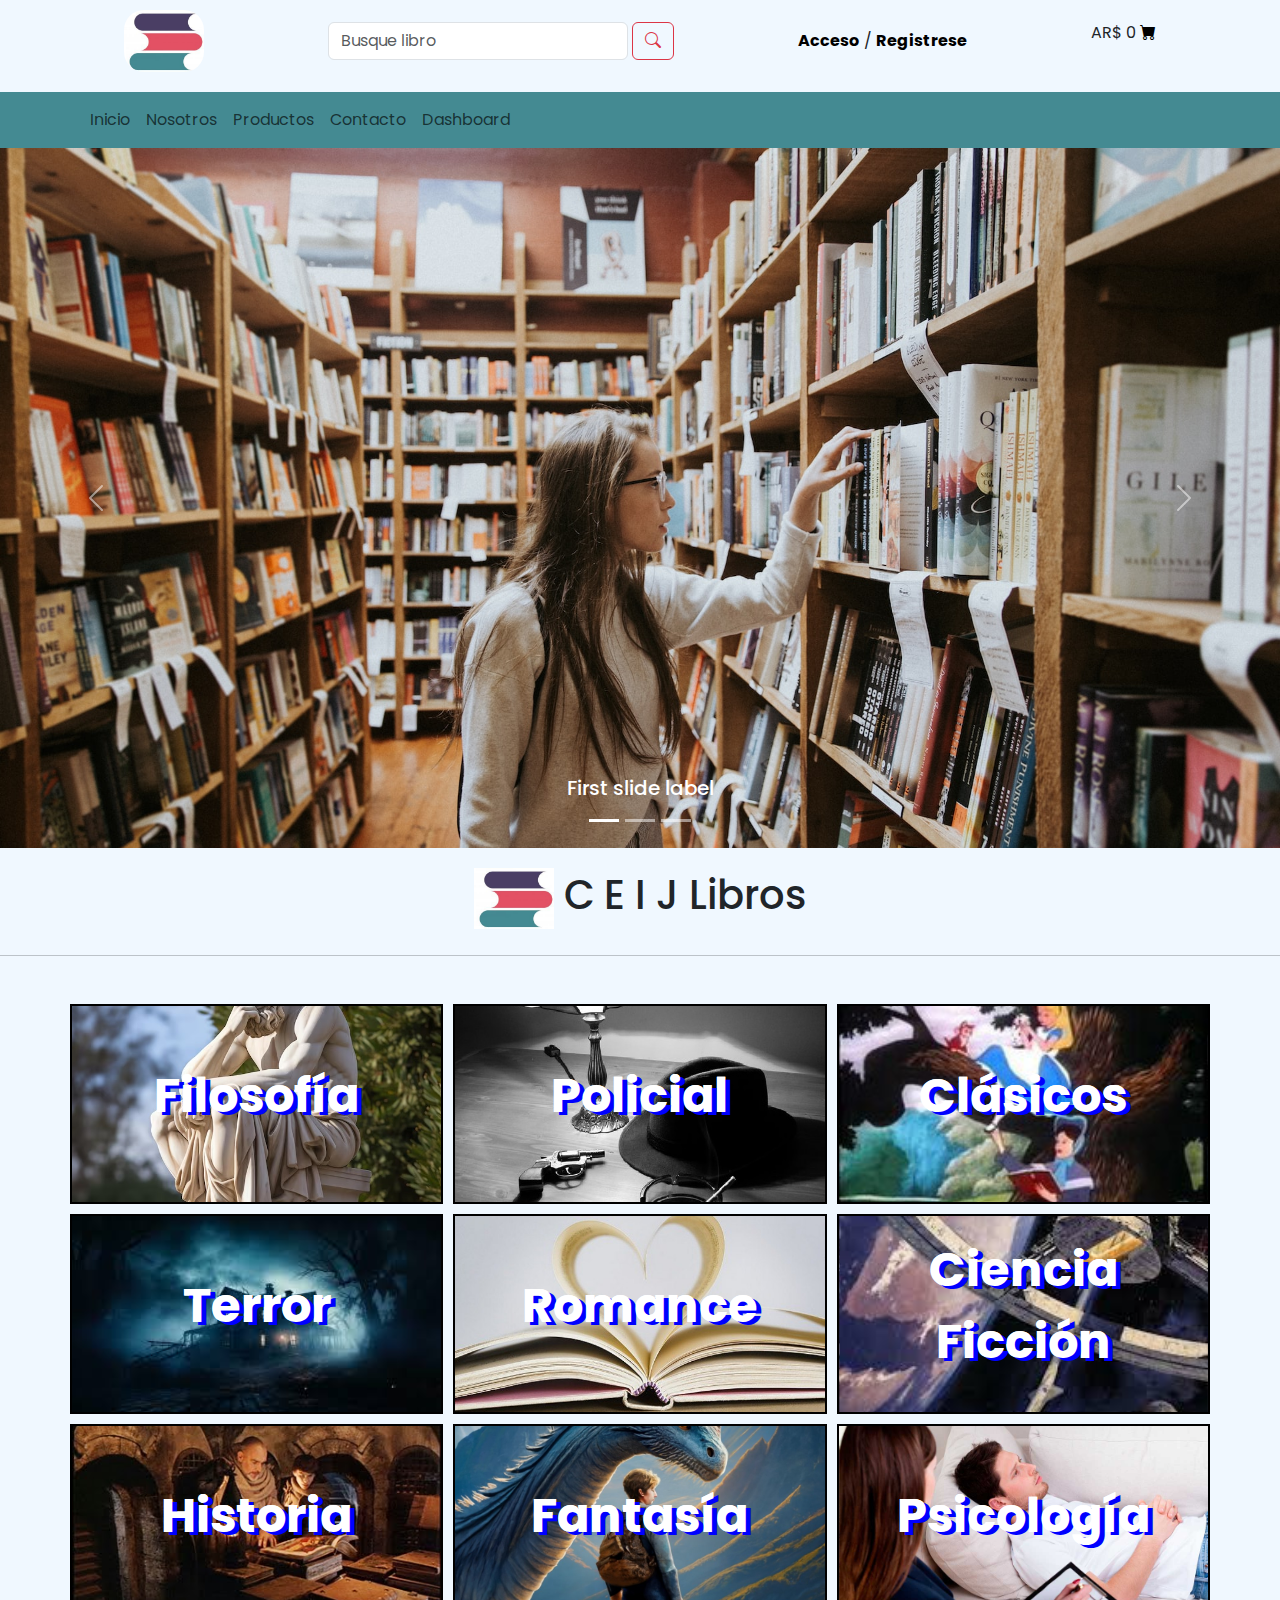
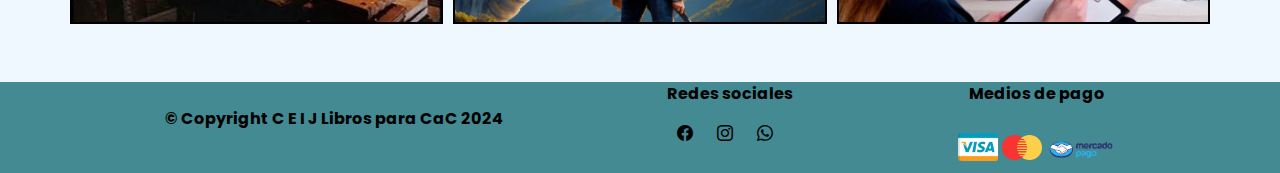
<file: index.html>
<!DOCTYPE html>
<html lang="es">
<head>
    <meta charset="UTF-8">
    <meta name="viewport" content="width=device-width, initial-scale=1.0">
    <link rel="shortcut icon" href="image/logo-pagina.png" type="image/x-icon">
    <link href="https://cdn.jsdelivr.net/npm/bootstrap@5.3.3/dist/css/bootstrap.min.css" rel="stylesheet" integrity="sha384-QWTKZyjpPEjISv5WaRU9OFeRpok6YctnYmDr5pNlyT2bRjXh0JMhjY6hW+ALEwIH" crossorigin="anonymous">
    <link rel="stylesheet" href="https://cdn.jsdelivr.net/npm/bootstrap-icons@1.11.3/font/bootstrap-icons.min.css">
    <link rel="stylesheet" href="css/estilos.css">
    <title>C E I J Libros - Inicio</title>
</head>
<body>
    <!-- HEADER -->
    <header class="header">
        <section class="contenedor-header">
            <div class="contenedor-header-imagen">
                <img src="image/logo-pagina.png" alt="">
            </div>
            <div class="contenedor-header-buscador">
                <form class="d-flex" role="search">
                    <input class="form-control me-1" type="search" placeholder="Busque libro" aria-label="Search">
                    <button class="btn btn-outline-danger btn-buscador" type="submit"><i class="bi bi-search"></i></button>
                </form>
            </div>
            <div class="contenedor-header-autentificacion">
                <a href="login.html">Acceso</a> /
                <a href="registro.html">Registrese</a>
            </div>
            <div class="contenedor-header-carrito">
                <p class="signo-pesos">AR$ 0 <a href=""><i class="bi bi-cart-fill carrito"></i></p></a>
            </div>
        </section>
    </header>
    <!-- NAV -->
    <nav class="navbar navbar-expand-lg color-nav">
        <div class="container-fluid">
            <button class="navbar-toggler" type="button" data-bs-toggle="collapse" data-bs-target="#navbarNavDropdown" aria-controls="navbarNavDropdown" aria-expanded="false" aria-label="Toggle navigation">
                <span class="navbar-toggler-icon"></span>
            </button>
            <div class="collapse navbar-collapse container" id="navbarNavDropdown">
                <ul class="navbar-nav">
                    <li class="nav-item">
                        <a class="nav-link" aria-current="page" href="index.html">Inicio</a>
                    </li>
                    <!-- Lo agregamos con JS y Back-end -->
                    <!-- <li class="nav-item">
                        <a class="nav-link" href="#">Libros</a>
                    </li> -->
                    <li class="nav-item">
                        <a class="nav-link" href="nosotros.html">Nosotros</a>
                    </li>
                    <li class="nav-item">
                        <a class="nav-link" href="productos.html">Productos</a>
                    </li>
                    <li class="nav-item">
                        <a class="nav-link" href="contacto.html">Contacto</a>
                    </li>
                    <li class="nav-item">
                        <a class="nav-link" href="dashboard.html">Dashboard</a>
                    </li>
                </ul>
            </div>
        </div>
    </nav>
    <!-- MAIN -->
    <main class="main">
        <div id="carouselExampleDark" class="carousel  slide">
            <div class="carousel-indicators">
                <button type="button" data-bs-target="#carouselExampleDark" data-bs-slide-to="0" class="active" aria-current="true" aria-label="Slide 1"></button>
                <button type="button" data-bs-target="#carouselExampleDark" data-bs-slide-to="1" aria-label="Slide 2"></button>
                <button type="button" data-bs-target="#carouselExampleDark" data-bs-slide-to="2" aria-label="Slide 3"></button>
            </div>
            <div class="carousel-inner contenedor-carrusel">
                <div class="carousel-item active carrusel-item" data-bs-interval="10000">
                    <img src="image/libreria4.jpg" class="d-block w-100" alt="...">
                    <div class="carousel-caption d-none d-md-block carrusel-titulo">
                        <h5>First slide label</h5>
                    </div>
                </div>
                <div class="carousel-item carrusel-item" data-bs-interval="2000">
                    <img src="image/libreria5.jpg" class="d-block w-100" alt="...">
                    <div class="carousel-caption d-none d-md-block carrusel-titulo">
                        <h5>Second slide label</h5>
                    </div>
                </div>
                <div class="carousel-item carrusel-item">
                    <img src="image/libreria6.jpg" class="d-block w-100" alt="...">
                    <div class="carousel-caption d-none d-md-block carrusel-titulo">
                        <h5>Third slide label</h5>
                    </div>
                </div>
            </div>
            <button class="carousel-control-prev" type="button" data-bs-target="#carouselExampleDark" data-bs-slide="prev">
                <span class="carousel-control-prev-icon" aria-hidden="true"></span>
                <span class="visually-hidden">Previous</span>
            </button>
            <button class="carousel-control-next" type="button" data-bs-target="#carouselExampleDark" data-bs-slide="next">
                <span class="carousel-control-next-icon" aria-hidden="true"></span>
                <span class="visually-hidden">Next</span>
            </button>
        </div>
        <div class="contenedor-main-imagen">
            <img src="image/logo-pagina.png" alt="">
            <h1>C E I J Libros</h1>
        </div>
        <hr>
        <!-- Catalogo -->
        <div class="container my-5">
            <div class="row catalogo-grid justify-content-center">
                <div class="col-6 col-md-3" style="background-image: url('image/Pensador.jpg'); background-size: cover; background-position: center;"><!--Probar con: background-size: contain; object-fit: cover; background-position: center;"  si gusta mas que no corte parte superior de la imagen-->
                    <p><a href="https://sites.google.com/view/secundaria36banfield/p%C3%A1gina-principal/filosof%C3%ADa" target="_blank">Filosofía</a></p>
                </div>
                <div class="col-6 col-md-3" style="background-image: url('image/Policiales.jpg'); background-size: cover; background-position: center;">
                    <p><a href="https://www.sbs.com.ar/ficcion/novelas/policial-y-novela-negra" target="_blank">Policial</a></p>
                </div>
                <div class="col-6 col-md-3" style="background-image: url('image/Alicia.jpg'); background-size: cover; background-position: center;"><!--Probar con: background-size: contain; object-fit: cover; background-position: center;"  si gusta mas que no corte parte superior de la imagen-->
                    <p><a href="https://www.argentina.gob.ar/educacion/materiales-didacticos/clasicos-universales" target="_blank">Clásicos</a></p>
                </div>
                <div class="col-6 col-md-3" style="background-image: url('image/Terror.jpg'); background-size: cover; background-position: center;">
                    <p><a href="https://pruebat.org/biblioteca/terror-y-suspenso/10" target="_blank">Terror</a></p>
                </div>
                <div class="col-6 col-md-3" style="background-image: url('image/Romance.jpg'); background-size: cover; background-position: center;">
                    <p><a href="https://booknet.com/es/top/novela-romantica" target="_blank">Romance</a></p>
                </div>
                <div class="col-6 col-md-3" style="background-image: url('image/Ci-Fi.jpg'); background-size: cover; background-position: center;">
                    <p><a href="https://tercerafundacion.net/biblioteca/ver/coleccion/180" target="_blank">Ciencia Ficción</a></p>
                </div>
                <div class="col-6 col-md-3" style="background-image: url('image/Historia.jpg'); background-size: cover; background-position: center;">
                    <p><a href="https://www.estudioenescarlata.com/libros/materias/aventuras/novela-historica/AA/" target="_blank">Historia</a></p>
                </div>
                <div class="col-6 col-md-3" style="background-image: url('image/Fantasia.jpeg'); background-size: cover; background-position: center;">
                    <p><a href="https://fantasia.com.ar/fantasia/" target="_blank">Fantasía</a></p>
                </div>
                <div class="col-6 col-md-3" style="background-image: url('image/Psicologia.jpg'); background-size: cover; background-position: center;">
                    <p><a href="https://www.librosdelaarena.com.ar/todos-los-libros/psicologia" target="_blank">Psicología</a></p>
                </div>
            </div>
        </div>
    </main>
    <!-- FOOTER -->
    <footer class="footer">
        <div class="contenedor-footer">
            <div class="titulo">
                <p>&copy; Copyright C E I J Libros para CaC 2024</p>
            </div>
            <div class="redes">
                <p>Redes sociales</p>
                <a href=""><i class="bi bi-facebook"></i></a>
                <a href=""><i class="bi bi-instagram"></i></a>
                <a href=""><i class="bi bi-whatsapp"></i></a>
            </div>
            <div class="pagos">
                <p>Medios de pago</p>
                <img src="image/visa.png" alt="">
                <img src="image/tarjeta.png" alt="">
                <img class="mercado-pago" src="image/mercado-pago.png" alt="">
            </div>
        </div>
    </footer>
    <script src="https://cdn.jsdelivr.net/npm/bootstrap@5.3.3/dist/js/bootstrap.bundle.min.js" integrity="sha384-YvpcrYf0tY3lHB60NNkmXc5s9fDVZLESaAA55NDzOxhy9GkcIdslK1eN7N6jIeHz" crossorigin="anonymous"></script>
    <!--<script src="script.js"></script>-->
</body>
</html>
</file>
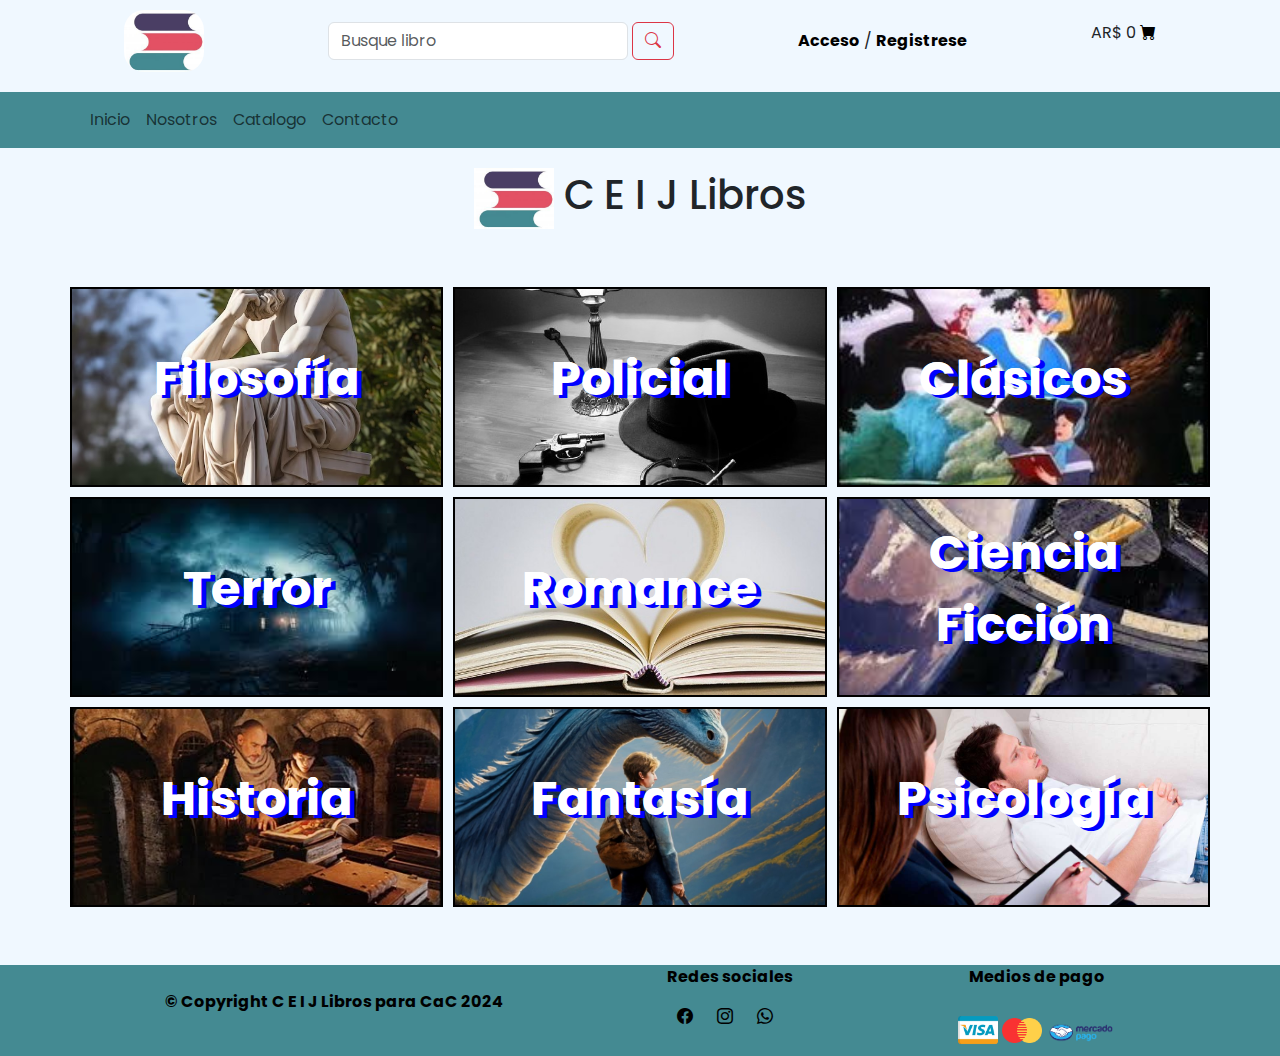
<file: catalogo.html>
<!DOCTYPE html>
<html lang="es">

<head>
    <meta charset="UTF-8">
    <meta name="viewport" content="width=device-width, initial-scale=1.0">
    <link rel="shortcut icon" href="image/logo-pagina.png" type="image/x-icon">
    <link href="https://cdn.jsdelivr.net/npm/bootstrap@5.3.3/dist/css/bootstrap.min.css" rel="stylesheet"
        integrity="sha384-QWTKZyjpPEjISv5WaRU9OFeRpok6YctnYmDr5pNlyT2bRjXh0JMhjY6hW+ALEwIH" crossorigin="anonymous">
    <link rel="stylesheet" href="https://cdn.jsdelivr.net/npm/bootstrap-icons@1.11.3/font/bootstrap-icons.min.css">
    <link rel="stylesheet" href="css/estilos.css">
    <title>C E I J Libros - Inicio</title>
</head>

<body>
    <!-- HEADER -->
    <header class="header">
        <section class="contenedor-header">
            <div class="contenedor-header-imagen">
                <img src="image/logo-pagina.png" alt="">
            </div>
            <div class="contenedor-header-buscador">
                <form class="d-flex" role="search">
                    <input class="form-control me-1" type="search" placeholder="Busque libro" aria-label="Search">
                    <button class="btn btn-outline-danger btn-buscador" type="submit"><i
                            class="bi bi-search"></i></button>
                </form>
            </div>
            <div class="contenedor-header-autentificacion">
                <a href="login.html">Acceso</a> /
                <a href="registro.html">Registrese</a>
            </div>
            <div class="contenedor-header-carrito">
                <p class="signo-pesos">AR$ 0 <a href=""><i class="bi bi-cart-fill carrito"></i></p></a>
            </div>
        </section>
    </header>
    <!-- NAV -->
    <nav class="navbar navbar-expand-lg color-nav">
        <div class="container-fluid">
            <button class="navbar-toggler" type="button" data-bs-toggle="collapse" data-bs-target="#navbarNavDropdown"
                aria-controls="navbarNavDropdown" aria-expanded="false" aria-label="Toggle navigation">
                <span class="navbar-toggler-icon"></span>
            </button>
            <div class="collapse navbar-collapse container" id="navbarNavDropdown">
                <ul class="navbar-nav">
                    <li class="nav-item">
                        <a class="nav-link" aria-current="page" href="index.html">Inicio</a>
                    </li>
                    <!-- Lo agregamos con JS y Back-end -->
                    <!-- <li class="nav-item">
                        <a class="nav-link" href="#">Libros</a>
                    </li> -->
                    <li class="nav-item">
                        <a class="nav-link" href="nosotros.html">Nosotros</a>
                    </li>
                    <li class="nav-item">
                        <a class="nav-link" href="#">Catalogo</a>
                    </li>
                    <li class="nav-item">
                        <a class="nav-link" href="contacto.html">Contacto</a>
                    </li>
                </ul>
            </div>
        </div>
    </nav>
    <main>
        <div class="contenedor-main-imagen">
            <img src="image/logo-pagina.png" alt="">
            <h1>C E I J Libros</h1>
        </div>
        <!-- Catalogo -->
        <div class="container my-5">
            <div class="row catalogo-grid justify-content-center">
                <div class="col-6 col-md-3" style="background-image: url('image/Pensador.jpg'); background-size: cover; background-position: center;"><!--Probar con: background-size: contain; object-fit: cover; background-position: center;"  si gusta mas que no corte parte superior de la imagen-->
                    <p><a href="productos.html" target="_self">Filosofía</a></p>

                </div>
                <div class="col-6 col-md-3" style="background-image: url('image/Policiales.jpg'); background-size: cover; background-position: center;">
                    <p><a href="productos.html" target="_self">Policial</a></p>
                </div>
                <div class="col-6 col-md-3" style="background-image: url('image/Alicia.jpg'); background-size: cover; background-position: center;"><!--Probar con: background-size: contain; object-fit: cover; background-position: center;"  si gusta mas que no corte parte superior de la imagen-->
                    <p><a href="productos.html" target="_self">Clásicos</a></p>
                </div>
                <div class="col-6 col-md-3" style="background-image: url('image/Terror.jpg'); background-size: cover; background-position: center;">
                    <p><a href="productos.html" target="_self">Terror</a></p>
                </div>
                <div class="col-6 col-md-3" style="background-image: url('image/Romance.jpg'); background-size: cover; background-position: center;">
                    <p><a href="productos.html" target="_self">Romance</a></p>
                </div>
                <div class="col-6 col-md-3" style="background-image: url('image/Ci-Fi.jpg'); background-size: cover; background-position: center;">
                    <p><a href="productos.html" target="_self">Ciencia Ficción</a></p>
                </div>
                <div class="col-6 col-md-3" style="background-image: url('image/Historia.jpg'); background-size: cover; background-position: center;">
                    <p><a href="productos.html" target="_self">Historia</a></p>
                </div>
                <div class="col-6 col-md-3" style="background-image: url('image/Fantasia.jpeg'); background-size: cover; background-position: center;">
                    <p><a href="productos.html" target="_self">Fantasía</a></p>
                </div>
                <div class="col-6 col-md-3" style="background-image: url('image/Psicologia.jpg'); background-size: cover; background-position: center;">
                    <p><a href="productos.html" target="_self">Psicología</a></p>
                </div>
            </div>
        </div>

    </main>

     <!-- FOOTER -->
     <footer class="footer">
        <div class="contenedor-footer">
            <div class="titulo">
                <p>&copy; Copyright C E I J Libros para CaC 2024</p>
            </div>
            <div class="redes">
                <p>Redes sociales</p>
                <a href=""><i class="bi bi-facebook"></i></a>
                <a href=""><i class="bi bi-instagram"></i></a>
                <a href=""><i class="bi bi-whatsapp"></i></a>
            </div>
            <div class="pagos">
                <p>Medios de pago</p>
                <img src="image/visa.png" alt="">
                <img src="image/tarjeta.png" alt="">
                <img class="mercado-pago" src="image/mercado-pago.png" alt="">
            </div>
        </div>
    </footer>

    <script src="https://cdn.jsdelivr.net/npm/bootstrap@5.3.3/dist/js/bootstrap.bundle.min.js"
        integrity="sha384-YvpcrYf0tY3lHB60NNkmXc5s9fDVZLESaAA55NDzOxhy9GkcIdslK1eN7N6jIeHz"
        crossorigin="anonymous"></script>
    <script src="js/script.js"></script>
</body>

</html>
</file>
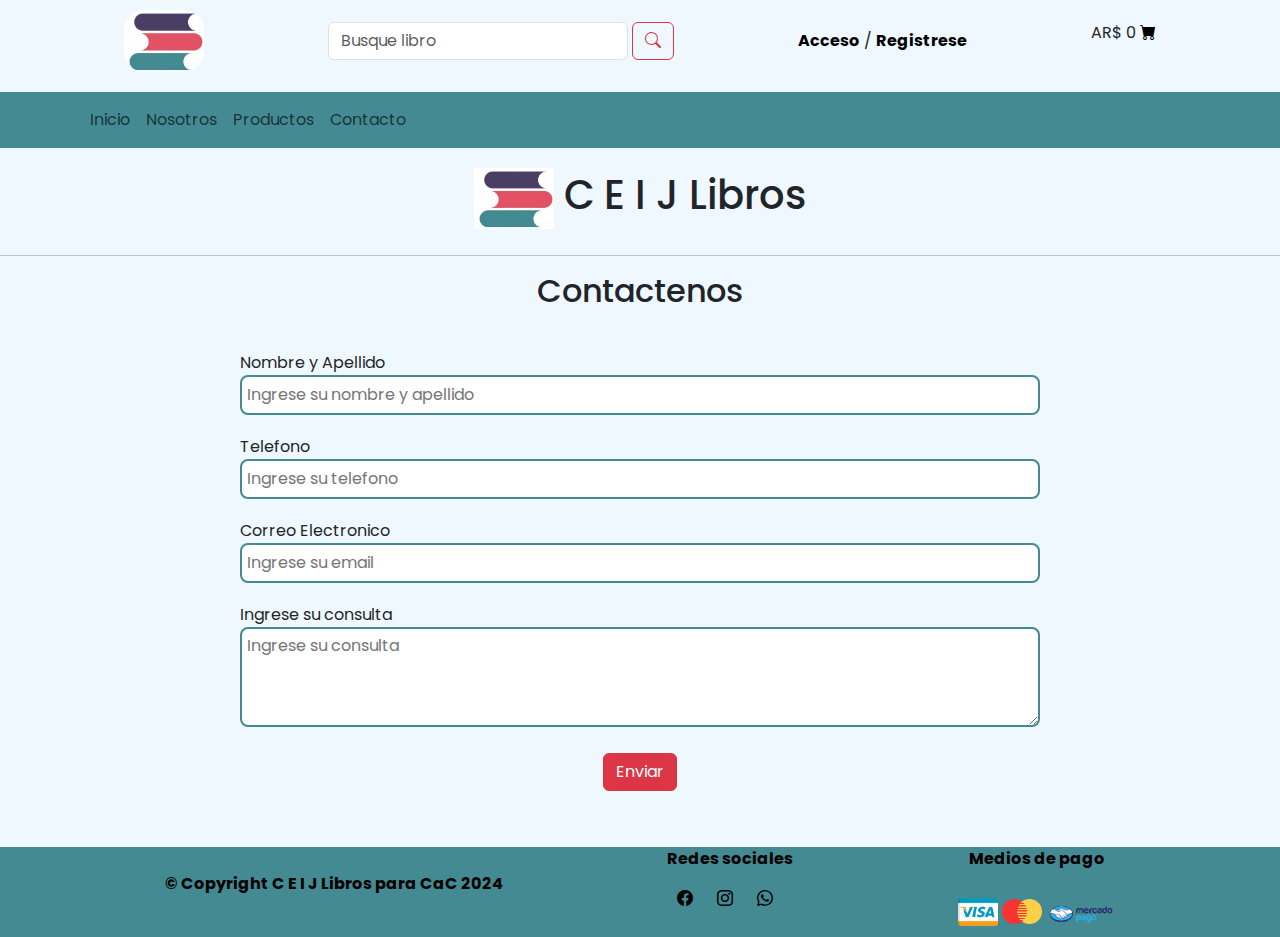
<file: contacto.html>
<!DOCTYPE html>
<html lang="es">
<head>
    <meta charset="UTF-8">
    <meta name="viewport" content="width=device-width, initial-scale=1.0">
    <link rel="shortcut icon" href="image/logo-pagina.png" type="image/x-icon">
    <link href="https://cdn.jsdelivr.net/npm/bootstrap@5.3.3/dist/css/bootstrap.min.css" rel="stylesheet" integrity="sha384-QWTKZyjpPEjISv5WaRU9OFeRpok6YctnYmDr5pNlyT2bRjXh0JMhjY6hW+ALEwIH" crossorigin="anonymous">
    <link rel="stylesheet" href="https://cdn.jsdelivr.net/npm/bootstrap-icons@1.11.3/font/bootstrap-icons.min.css">
    <link rel="stylesheet" href="css/estilos.css">
    <title>C E I J Libros - Contacto</title>
</head>
<body>
    <!-- HEADER -->
    <header class="header">
        <section class="contenedor-header">
            <div class="contenedor-header-imagen">
                <img src="image/logo-pagina.png" alt="">
            </div>
            <div class="contenedor-header-buscador">
                <form class="d-flex" role="search">
                    <input class="form-control me-1" type="search" placeholder="Busque libro" aria-label="Search">
                    <button class="btn btn-outline-danger btn-buscador" type="submit"><i class="bi bi-search"></i></button>
                </form>
            </div>
            <div class="contenedor-header-autentificacion">
                <a href="login.html">Acceso</a> /
                <a href="registro.html">Registrese</a>
            </div>
            <div class="contenedor-header-carrito">
                <p class="signo-pesos">AR$ 0 <a href=""><i class="bi bi-cart-fill carrito"></i></p></a>
            </div>
        </section>
    </header>
    <!-- NAV -->
    <nav class="navbar navbar-expand-lg color-nav">
        <div class="container-fluid">
            <button class="navbar-toggler" type="button" data-bs-toggle="collapse" data-bs-target="#navbarNavDropdown" aria-controls="navbarNavDropdown" aria-expanded="false" aria-label="Toggle navigation">
                <span class="navbar-toggler-icon"></span>
            </button>
            <div class="collapse navbar-collapse container" id="navbarNavDropdown">
                <ul class="navbar-nav">
                    <li class="nav-item">
                        <a class="nav-link" aria-current="page" href="index.html">Inicio</a>
                    </li>
                    <!-- Lo agregamos con JS y Back-end -->
                    <!-- <li class="nav-item">
                        <a class="nav-link" href="#">Libros</a>
                    </li> -->
                    <li class="nav-item">
                        <a class="nav-link" href="nosotros.html">Nosotros</a>
                    </li>
                    <li class="nav-item">
                        <a class="nav-link" href="productos.html">Productos</a>
                    </li>
                    <li class="nav-item">
                        <a class="nav-link" href="contacto.html">Contacto</a>
                    </li>
                </ul>
            </div>
        </div>
    </nav>
    <!-- MAIN -->
    <main class="main">
        <div class="contenedor-main-imagen">
            <img src="image/logo-pagina.png" alt="">
            <h1>C E I J Libros</h1>
        </div>
        <hr>
        <h2 class="titulo-contactenos text-center">Contactenos</h2>
        <div class="contenedor-form-contactenos">
            <form action="" method="">
                <div class="campos-formulario">
                    <label>Nombre y Apellido<input type="text" name="" id="" placeholder="Ingrese su nombre y apellido"></label>
                </div>
                <div class="campos-formulario">
                    <label>Telefono<input type="number" name="" placeholder="Ingrese su telefono"></label>
                </div>
                <div class="campos-formulario">
                    <label>Correo Electronico<input type="email" name="" placeholder="Ingrese su email"></label>
                </div>
                <div class="campos-formulario">
                    <label>Ingrese su consulta<textarea name="" placeholder="Ingrese su consulta"></textarea></label>
                </div>
                <div class="text-center m-3">
                    <button class="btn btn-danger">Enviar</button>
                </div>
            </form>
        </div>
    <!-- FOOTER -->
    <footer class="footer">
        <div class="contenedor-footer">
            <div class="titulo">
                <p>&copy; Copyright C E I J Libros para CaC 2024</p>
            </div>
            <div class="redes">
                <p>Redes sociales</p>
                <a href=""><i class="bi bi-facebook"></i></a>
                <a href=""><i class="bi bi-instagram"></i></a>
                <a href=""><i class="bi bi-whatsapp"></i></a>
            </div>
            <div class="pagos">
                <p>Medios de pago</p>
                <img src="image/visa.png" alt="">
                <img src="image/tarjeta.png" alt="">
                <img class="mercado-pago" src="image/mercado-pago.png" alt="">
            </div>
        </div>
    </footer>
    <script src="https://cdn.jsdelivr.net/npm/bootstrap@5.3.3/dist/js/bootstrap.bundle.min.js" integrity="sha384-YvpcrYf0tY3lHB60NNkmXc5s9fDVZLESaAA55NDzOxhy9GkcIdslK1eN7N6jIeHz" crossorigin="anonymous"></script>
    <script src="js/script.js"></script>
</body>
</html>
</file>
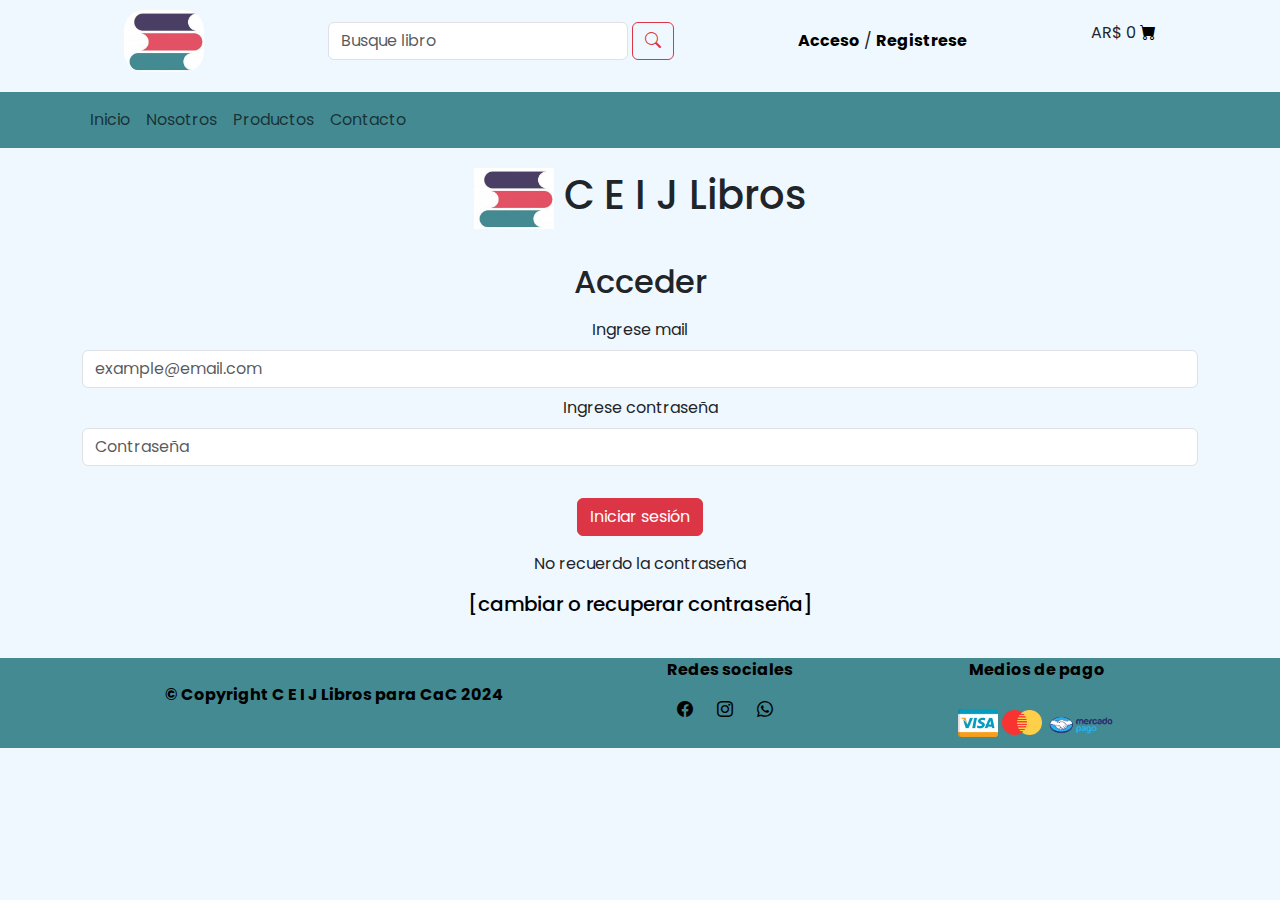
<file: login.html>
<!DOCTYPE html>
<html lang="es">

<head>
    <meta charset="UTF-8">
    <meta name="viewport" content="width=device-width, initial-scale=1.0">
    <link rel="shortcut icon" href="image/logo-pagina.png" type="image/x-icon">
    <link href="https://cdn.jsdelivr.net/npm/bootstrap@5.3.3/dist/css/bootstrap.min.css" rel="stylesheet"
        integrity="sha384-QWTKZyjpPEjISv5WaRU9OFeRpok6YctnYmDr5pNlyT2bRjXh0JMhjY6hW+ALEwIH" crossorigin="anonymous">
    <link rel="stylesheet" href="https://cdn.jsdelivr.net/npm/bootstrap-icons@1.11.3/font/bootstrap-icons.min.css">
    <link rel="stylesheet" href="css/estilos.css">
    <title>C E I J Libros - Inicio</title>
</head>

<body>
    <!-- HEADER -->
    <header class="header">
        <section class="contenedor-header">
            <div class="contenedor-header-imagen">
                <img src="image/logo-pagina.png" alt="">
            </div>
            <div class="contenedor-header-buscador">
                <form class="d-flex" role="search">
                    <input class="form-control me-1" type="search" placeholder="Busque libro" aria-label="Search">
                    <button class="btn btn-outline-danger btn-buscador" type="submit"><i
                            class="bi bi-search"></i></button>
                </form>
            </div>
            <div class="contenedor-header-autentificacion">
                <a href="login.html">Acceso</a> /
                <a href="registro.html">Registrese</a>
            </div>
            <div class="contenedor-header-carrito">
                <p class="signo-pesos">AR$ 0 <a href=""><i class="bi bi-cart-fill carrito"></i></p></a>
            </div>
        </section>
    </header>
    <!-- NAV -->
    <nav class="navbar navbar-expand-lg color-nav">
        <div class="container-fluid">
            <button class="navbar-toggler" type="button" data-bs-toggle="collapse" data-bs-target="#navbarNavDropdown"
                aria-controls="navbarNavDropdown" aria-expanded="false" aria-label="Toggle navigation">
                <span class="navbar-toggler-icon"></span>
            </button>
            <div class="collapse navbar-collapse container" id="navbarNavDropdown">
                <ul class="navbar-nav">
                    <li class="nav-item">
                        <a class="nav-link" aria-current="page" href="index.html">Inicio</a>
                    </li>
                    <!-- Lo agregamos con JS y Back-end -->
                    <!-- <li class="nav-item">
                        <a class="nav-link" href="#">Libros</a>
                    </li> -->
                    <li class="nav-item">
                        <a class="nav-link" href="nosotros.html">Nosotros</a>
                    </li>
                    <li class="nav-item">
                        <a class="nav-link" href="productos.html">Productos</a>
                    </li>
                    <li class="nav-item">
                        <a class="nav-link" href="contacto.html">Contacto</a>
                    </li>
                </ul>
            </div>
        </div>
    </nav>

    <main>
        <div class="contenedor-main-imagen">
            <img src="image/logo-pagina.png" alt="">
            <h1>C E I J Libros</h1>
        </div>
        <div class="container my-4">
            <div class="row">
                <div class="col text-center">
                    <h2>Acceder</h2>
                    <form id="loginForm" class="my-3">
                        <div>
                            <label for="email" class="text-start">Ingrese mail</label>
                            <input type="text" id="email" class="d-flex my-2 form-control" placeholder="example@email.com" autocomplete="email" required><!-- Se cambia type para que permita ñ -->
                            <div id="errorEmail" style="color: red;"></div>
                        </div>
                        <div>
                            <label for="password" class="text-start">Ingrese contraseña</label>
                            <input type="password" id="password" class="d-flex my-2 form-control" placeholder="Contraseña" autocomplete="new-password" required>
                            <div id="errorPassword" style="color: red;"></div>
                        </div>
                        <div>
                            <button type="submit" class="btn btn-danger mt-4">Iniciar sesión</button>
                        </div>
                    </form>
                    <div class="col-md-0">
                        <div>
                            <label for="password" class="form-label">No recuerdo la contraseña</label>
                            <a href="index.html" class="d-block my-2"><h5>[cambiar o recuperar contraseña]</h5></a>
                        </div>
                    </div>
                </div>
            </div>
        </div>
    </main>

    <!-- FOOTER -->
    <footer class="footer">
        <div class="contenedor-footer">
            <div class="titulo">
                <p>&copy; Copyright C E I J Libros para CaC 2024</p>
            </div>
            <div class="redes">
                <p>Redes sociales</p>
                <a href=""><i class="bi bi-facebook"></i></a>
                <a href=""><i class="bi bi-instagram"></i></a>
                <a href=""><i class="bi bi-whatsapp"></i></a>
            </div>
            <div class="pagos">
                <p>Medios de pago</p>
                <img src="image/visa.png" alt="">
                <img src="image/tarjeta.png" alt="">
                <img class="mercado-pago" src="image/mercado-pago.png" alt="">
            </div>
        </div>
    </footer>

    <script src="https://cdn.jsdelivr.net/npm/bootstrap@5.3.3/dist/js/bootstrap.bundle.min.js"
        integrity="sha384-YvpcrYf0tY3lHB60NNkmXc5s9fDVZLESaAA55NDzOxhy9GkcIdslK1eN7N6jIeHz"
        crossorigin="anonymous"></script>
    <script src="js/login.js"></script>
</body>

</html>
</file>
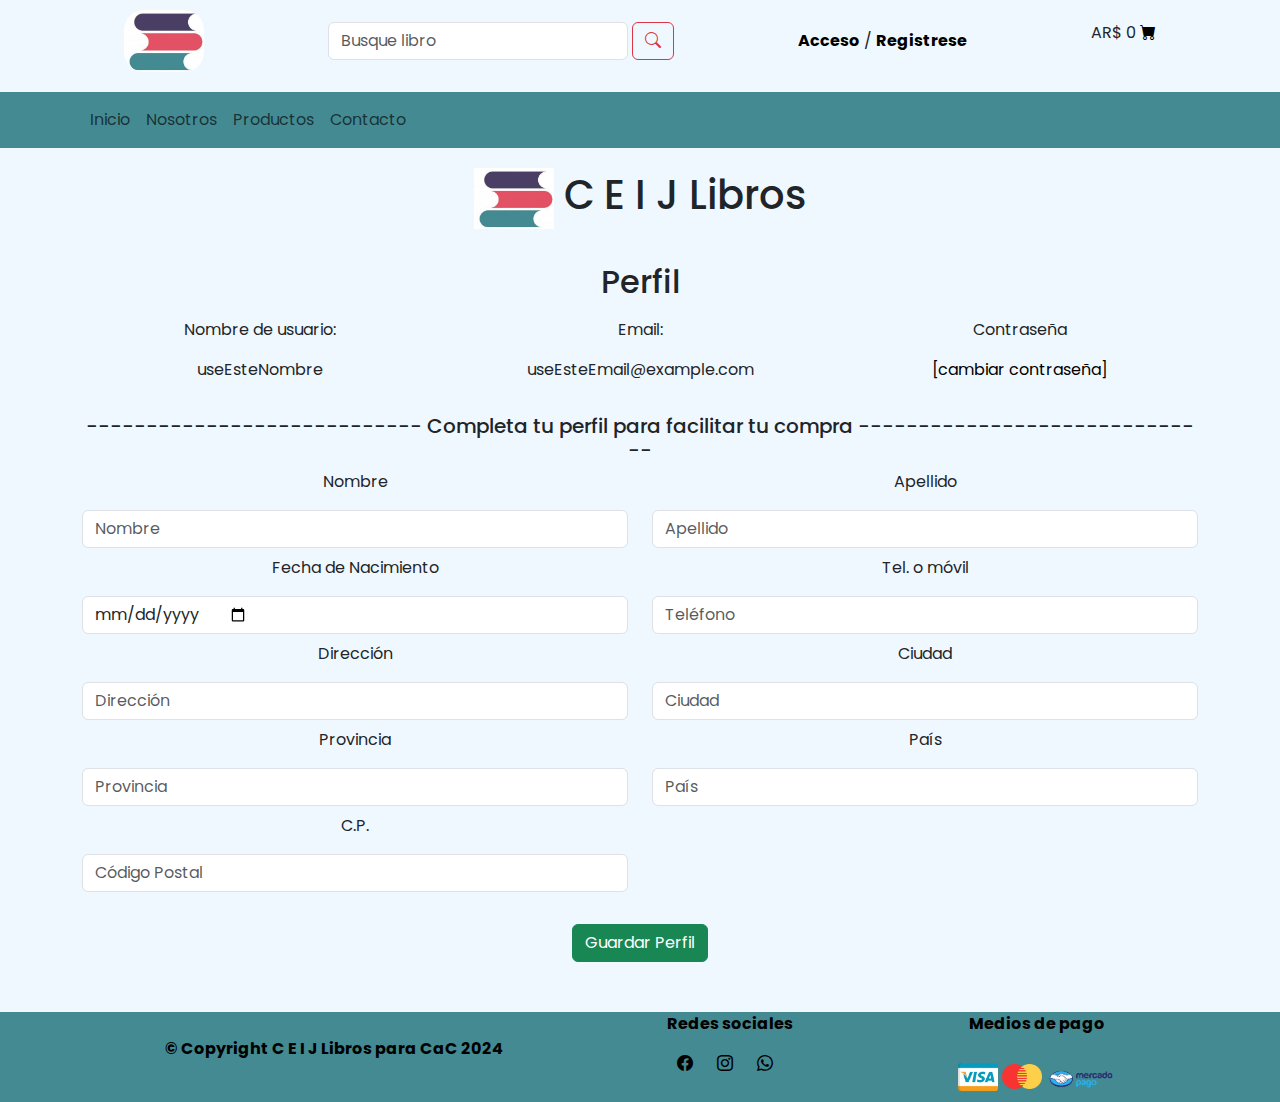
<file: perfil.html>
<!-- Mi Profesor y "amigo personal": Don chatGPT 3.5, me dió este archivo cuando le dije que deseaba ...  y que botino está jaja -->
<!DOCTYPE html>
<html lang="es">

<head>
    <meta charset="UTF-8">
    <meta name="viewport" content="width=device-width, initial-scale=1.0">
    <link rel="shortcut icon" href="image/logo-pagina.png" type="image/x-icon">
    <link href="https://cdn.jsdelivr.net/npm/bootstrap@5.3.3/dist/css/bootstrap.min.css" rel="stylesheet"
        integrity="sha384-QWTKZyjpPEjISv5WaRU9OFeRpok6YctnYmDr5pNlyT2bRjXh0JMhjY6hW+ALEwIH" crossorigin="anonymous">
    <link rel="stylesheet" href="https://cdn.jsdelivr.net/npm/bootstrap-icons@1.11.3/font/bootstrap-icons.min.css">
    <link rel="stylesheet" href="css/estilos.css">
    <title>C E I J Libros - Perfil</title>
</head>

<body>
    <!-- HEADER -->
    <header class="header">
        <section class="contenedor-header">
            <div class="contenedor-header-imagen">
                <img src="image/logo-pagina.png" alt="">
            </div>
            <div class="contenedor-header-buscador">
                <form class="d-flex" role="search">
                    <input class="form-control me-1" type="search" placeholder="Busque libro" aria-label="Search">
                    <button class="btn btn-outline-danger btn-buscador" type="submit"><i
                            class="bi bi-search"></i></button>
                </form>
            </div>
            <div class="contenedor-header-autentificacion">
                <a href="login.html">Acceso</a> /
                <a href="registro.html">Registrese</a>
            </div>
            <div class="contenedor-header-carrito">
                <p class="signo-pesos">AR$ 0 <a href=""><i class="bi bi-cart-fill carrito"></i></p></a>
            </div>
        </section>
    </header>
    <!-- NAV -->
    <nav class="navbar navbar-expand-lg color-nav">
        <div class="container-fluid">
            <button class="navbar-toggler" type="button" data-bs-toggle="collapse" data-bs-target="#navbarNavDropdown"
                aria-controls="navbarNavDropdown" aria-expanded="false" aria-label="Toggle navigation">
                <span class="navbar-toggler-icon"></span>
            </button>
            <div class="collapse navbar-collapse container" id="navbarNavDropdown">
                <ul class="navbar-nav">
                    <li class="nav-item">
                        <a class="nav-link" aria-current="page" href="index.html">Inicio</a>
                    </li>
                    <li class="nav-item">
                        <a class="nav-link" href="nosotros.html">Nosotros</a>
                    </li>
                    <li class="nav-item">
                        <a class="nav-link" href="productos.html">Productos</a>
                    </li>
                    <li class="nav-item">
                        <a class="nav-link" href="contacto.html">Contacto</a>
                    </li>
                </ul>
            </div>
        </div>
    </nav>

    <main>
        <div class="contenedor-main-imagen">
            <img src="image/logo-pagina.png" alt="">
            <h1>C E I J Libros</h1>
        </div>
        <div class="container my-4">
            <div class="row">
                <div class="col text-center">
                    <h2>Perfil</h2>
                    <!-- Formulario para completar el perfil -->
                    <form id="perfilForm" class="my-3">
                        <!-- Datos ya ingreados durante el registro de usuario -->
                        <div class="row">
                            <div class="col-md-4">
                                <div>
                                    <label for="usuario" class="form-label">Nombre de usuario:</label>
                                    <span id="usuario" class="d-block my-2">useEsteNombre</span>
                                </div>
                            </div>
                            <div class="col-md-4">
                                <div>
                                    <label for="email" class="form-label">Email:</label>
                                    <span id="email" class="d-block my-2">useEsteEmail@example.com</span>
                                </div>
                            </div>
                            <div class="col-md-4">
                                <div>
                                    <label for="password" class="form-label">Contraseña</label>
                                    <!--<span id="password"></span>--><!-- Descomentar esta linea si se desea mostrar la contraseña -->
                                    <a href="login.html" class="d-block my-2">[cambiar contraseña]</a>
                                </div>
                            </div>
                            <br><!-- Esto no se hace, se usa css y margin, padding, etc. (no hay tiempo)-->
                            <br>
                            <br>
                            <br>
                            <h5> ---------------------------- Completa tu perfil para facilitar tu compra ------------------------------ </h5>
                            <br>
                            <br>
                        <!-- Datos a ingrear para completar el registro de usuario -->
                        </div>
                        <div class="row">
                            <div class="col-md-6"><!-- Columna izquierda -->
                                <div>
                                    <label for="nombre" class="form-label">Nombre</label>
                                    <input type="text" id="nombre" class="d-flex my-2 form-control" placeholder="Nombre">
                                </div>
                                <div>
                                    <label for="fecha_nacimiento" class="form-label">Fecha de Nacimiento</label>
                                    <input type="date" id="fecha_nacimiento" class="d-flex my-2 form-control" placeholder="Fecha de Nacimiento">
                                </div>
                                <div>
                                    <label for="direccion" class="form-label">Dirección</label>
                                    <input type="text" id="direccion" class="d-flex my-2 form-control" placeholder="Dirección">
                                </div>
                                <div>
                                    <label for="provincia" class="form-label">Provincia</label>
                                    <input type="text" id="provincia" class="d-flex my-2 form-control" placeholder="Provincia">
                                </div>
                                <div>
                                    <label for="codigo_postal" class="form-label">C.P.</label>
                                    <input type="text" id="codigo_postal" class="d-flex my-2 form-control" placeholder="Código Postal">
                                </div>
                            </div>

                            <div class="col-md-6"><!-- Columna derecha -->
                                <div>
                                    <label for="apellido" class="form-label">Apellido</label>
                                    <input type="text" id="apellido" class="d-flex my-2 form-control" placeholder="Apellido">
                                </div>
                                <div>
                                    <label for="telefono" class="form-label">Tel. o móvil</label>
                                    <input type="text" id="telefono" class="d-flex my-2 form-control" placeholder="Teléfono">
                                </div>
                                <div>
                                    <label for="ciudad" class="form-label">Ciudad</label>
                                    <input type="text" id="ciudad" class="d-flex my-2 form-control" placeholder="Ciudad">
                                </div>
                                <div>
                                    <label for="pais" class="form-label">País</label>
                                    <input type="text" id="pais" class="d-flex my-2 form-control" placeholder="País">
                                </div>
                            </div>
                        </div>
                        <div>
                            <button type="submit" class="btn btn-success mt-4">Guardar Perfil</button>
                        </div>
                    </form>
                </div>
            </div>
        </div>
    </main>

    <!-- FOOTER -->
    <footer class="footer">
        <div class="contenedor-footer">
            <div class="titulo">
                <p>&copy; Copyright C E I J Libros para CaC 2024</p>
            </div>
            <div class="redes">
                <p>Redes sociales</p>
                <a href=""><i class="bi bi-facebook"></i></a>
                <a href=""><i class="bi bi-instagram"></i></a>
                <a href=""><i class="bi bi-whatsapp"></i></a>
            </div>
            <div class="pagos">
                <p>Medios de pago</p>
                <img src="image/visa.png" alt="">
                <img src="image/tarjeta.png" alt="">
                <img class="mercado-pago" src="image/mercado-pago.png" alt="">
            </div>
        </div>
    </footer>

    <script src="https://cdn.jsdelivr.net/npm/bootstrap@5.3.3/dist/js/bootstrap.bundle.min.js"
        integrity="sha384-YvpcrYf0tY3lHB60NNkmXc5s9fDVZLESaAA55NDzOxhy9GkcIdslK1eN7N6jIeHz"
        crossorigin="anonymous"></script>
    <script src="js/perfil.js"></script>
</body>

</html>
</file>
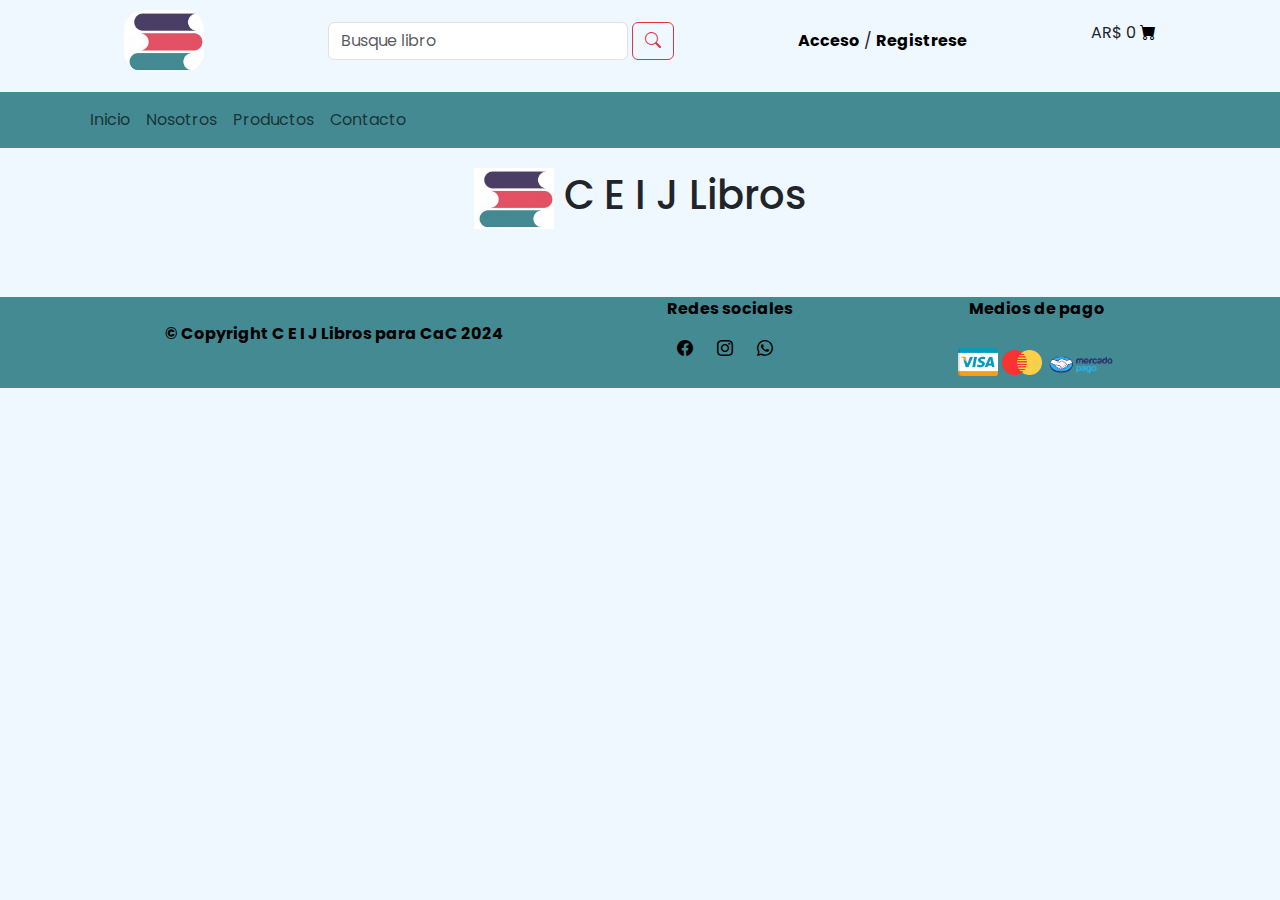
<file: productos.html>
<!DOCTYPE html>
<html lang="es">

<head>
    <meta charset="UTF-8">
    <meta name="viewport" content="width=device-width, initial-scale=1.0">
    <link rel="shortcut icon" href="image/logo-pagina.png" type="image/x-icon">
    <link href="https://cdn.jsdelivr.net/npm/bootstrap@5.3.3/dist/css/bootstrap.min.css" rel="stylesheet"
        integrity="sha384-QWTKZyjpPEjISv5WaRU9OFeRpok6YctnYmDr5pNlyT2bRjXh0JMhjY6hW+ALEwIH" crossorigin="anonymous">
    <link rel="stylesheet" href="https://cdn.jsdelivr.net/npm/bootstrap-icons@1.11.3/font/bootstrap-icons.min.css">
    <link rel="stylesheet" href="https://cdnjs.cloudflare.com/ajax/libs/font-awesome/6.5.2/css/all.min.css" integrity="sha512-SnH5WK+bZxgPHs44uWIX+LLJAJ9/2PkPKZ5QiAj6Ta86w+fsb2TkcmfRyVX3pBnMFcV7oQPJkl9QevSCWr3W6A==" crossorigin="anonymous" referrerpolicy="no-referrer" />
    <link rel="stylesheet" href="css/estilos.css">
    <title>C E I J Libros - Inicio</title>
</head>

<body>
    <!-- HEADER -->
    <header class="header">
        <section class="contenedor-header">
            <div class="contenedor-header-imagen">
                <img src="image/logo-pagina.png" alt="">
            </div>
            <div class="contenedor-header-buscador">
                <form class="d-flex" role="search">
                    <input class="form-control me-1" type="search" placeholder="Busque libro" aria-label="Search">
                    <button class="btn btn-outline-danger btn-buscador" type="submit"><i
                            class="bi bi-search"></i></button>
                </form>
            </div>
            <div class="contenedor-header-autentificacion">
                <a href="login.html">Acceso</a> /
                <a href="registro.html">Registrese</a>
            </div>
            <div class="contenedor-header-carrito">
                <p class="signo-pesos">AR$ 0 <a href=""><i class="bi bi-cart-fill carrito"></i></p></a>
            </div>
        </section>
    </header>
    <!-- NAV -->
    <nav class="navbar navbar-expand-lg color-nav">
        <div class="container-fluid">
            <button class="navbar-toggler" type="button" data-bs-toggle="collapse" data-bs-target="#navbarNavDropdown"
                aria-controls="navbarNavDropdown" aria-expanded="false" aria-label="Toggle navigation">
                <span class="navbar-toggler-icon"></span>
            </button>
            <div class="collapse navbar-collapse container" id="navbarNavDropdown">
                <ul class="navbar-nav">
                    <li class="nav-item">
                        <a class="nav-link" aria-current="page" href="index.html">Inicio</a>
                    </li>
                    <!-- Lo agregamos con JS y Back-end -->
                    <!-- <li class="nav-item">
                        <a class="nav-link" href="#">Libros</a>
                    </li> -->
                    <li class="nav-item">
                        <a class="nav-link" href="nosotros.html">Nosotros</a>
                    </li>
                    <li class="nav-item">
                        <a class="nav-link" href="productos.html">Productos</a>
                    </li>
                    <li class="nav-item">
                        <a class="nav-link" href="contacto.html">Contacto</a>
                    </li>
                </ul>
            </div>
        </div>
    </nav>
    <main>
        <div class="contenedor-main-imagen mb-4">
            <img src="image/logo-pagina.png" alt="">
            <h1>C E I J Libros</h1>
        </div>
        
        <!-- Catalogo -->
        <div class="container">
            <div id="books-container" class="row">
                <!-- //TODO: NECESITO CORREGIR EL BODY DE LAS CARDS. SE VEN CON ALTURAS DISTINTAS Y ROMPE EL DISEÑO -->
            </div>
            <div class="mt-4 botones" id="botones">
                <!-- Botones de acción -->
                
            </div>
        </div>
    </main>

     <!-- FOOTER -->
     <footer class="footer">
        <div class="contenedor-footer">
            <div class="titulo">
                <p>&copy; Copyright C E I J Libros para CaC 2024</p>
            </div>
            <div class="redes">
                <p>Redes sociales</p>
                <a href=""><i class="bi bi-facebook"></i></a>
                <a href=""><i class="bi bi-instagram"></i></a>
                <a href=""><i class="bi bi-whatsapp"></i></a>
            </div>
            <div class="pagos">
                <p>Medios de pago</p>
                <img src="image/visa.png" alt="">
                <img src="image/tarjeta.png" alt="">
                <img class="mercado-pago" src="image/mercado-pago.png" alt="">
            </div>
        </div>
    </footer>

    <script src="https://cdn.jsdelivr.net/npm/bootstrap@5.3.3/dist/js/bootstrap.bundle.min.js"
        integrity="sha384-YvpcrYf0tY3lHB60NNkmXc5s9fDVZLESaAA55NDzOxhy9GkcIdslK1eN7N6jIeHz"
        crossorigin="anonymous"></script>
    <!-- <script src="js/script.js"></script> -->
    <script src="js/books_populate.js"></script>
</body>

</html>
</file>
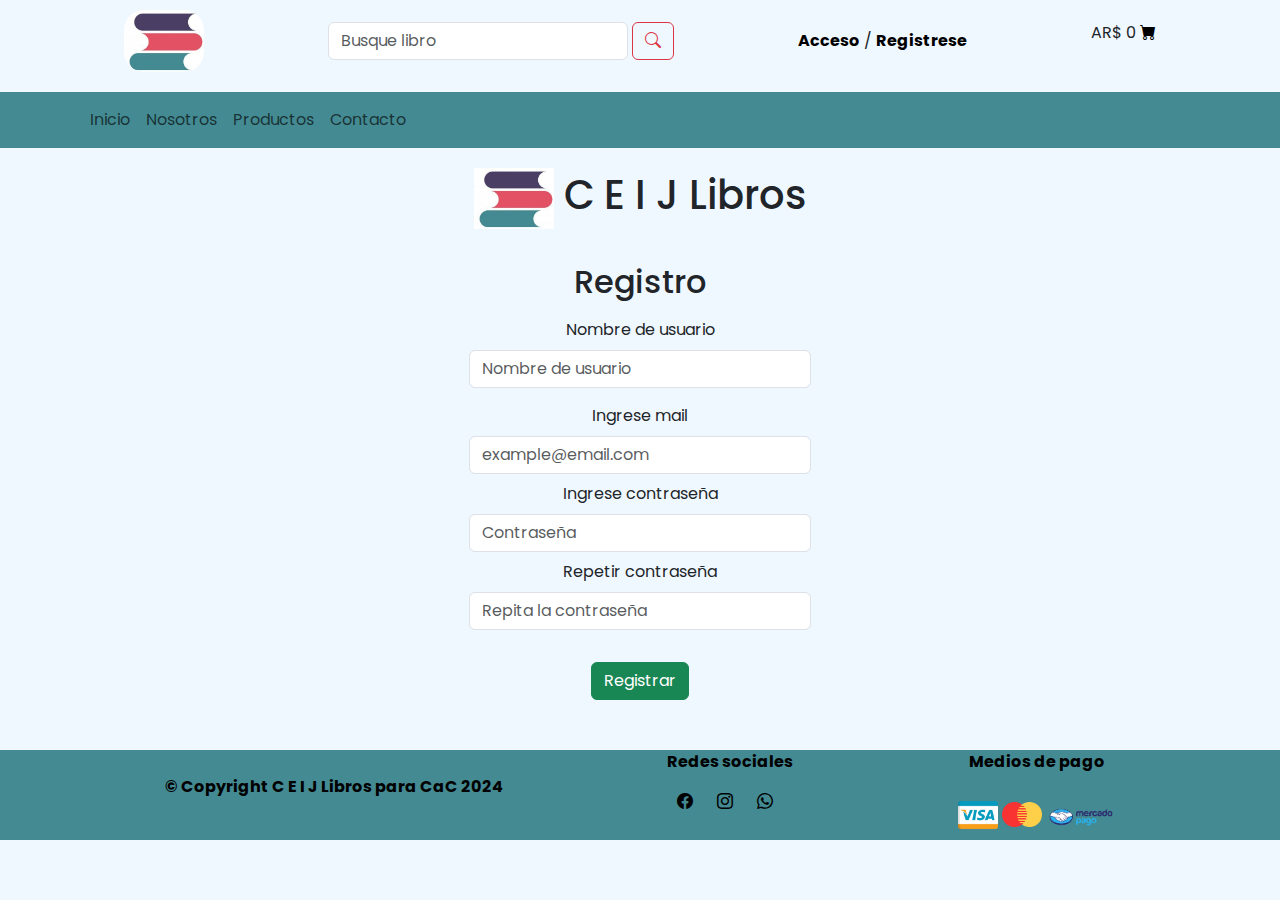
<file: registro.html>
<!DOCTYPE html>
<html lang="es">

<head>
    <meta charset="UTF-8">
    <meta name="viewport" content="width=device-width, initial-scale=1.0">
    <link rel="shortcut icon" href="image/logo-pagina.png" type="image/x-icon">
    <link href="https://cdn.jsdelivr.net/npm/bootstrap@5.3.3/dist/css/bootstrap.min.css" rel="stylesheet"
        integrity="sha384-QWTKZyjpPEjISv5WaRU9OFeRpok6YctnYmDr5pNlyT2bRjXh0JMhjY6hW+ALEwIH" crossorigin="anonymous">
    <link rel="stylesheet" href="https://cdn.jsdelivr.net/npm/bootstrap-icons@1.11.3/font/bootstrap-icons.min.css">
    <link rel="stylesheet" href="css/estilos.css">
    <title>C E I J Libros - Registro</title>
</head>

<body>
    <!-- HEADER -->
    <header class="header">
        <section class="contenedor-header">
            <div class="contenedor-header-imagen">
                <img src="image/logo-pagina.png" alt="">
            </div>
            <div class="contenedor-header-buscador">
                <form class="d-flex" role="search">
                    <input class="form-control me-1" type="search" placeholder="Busque libro" aria-label="Search">
                    <button class="btn btn-outline-danger btn-buscador" type="submit"><i
                            class="bi bi-search"></i></button>
                </form>
            </div>
            <div class="contenedor-header-autentificacion">
                <a href="login.html">Acceso</a> /
                <a href="registro.html">Registrese</a>
            </div>
            <div class="contenedor-header-carrito">
                <p class="signo-pesos">AR$ 0 <a href=""><i class="bi bi-cart-fill carrito"></i></p></a>
            </div>
        </section>
    </header>
    <!-- NAV -->
    <nav class="navbar navbar-expand-lg color-nav">
        <div class="container-fluid">
            <button class="navbar-toggler" type="button" data-bs-toggle="collapse" data-bs-target="#navbarNavDropdown"
                aria-controls="navbarNavDropdown" aria-expanded="false" aria-label="Toggle navigation">
                <span class="navbar-toggler-icon"></span>
            </button>
            <div class="collapse navbar-collapse container" id="navbarNavDropdown">
                <ul class="navbar-nav">
                    <li class="nav-item">
                        <a class="nav-link" aria-current="page" href="index.html">Inicio</a>
                    </li>
                    <li class="nav-item">
                        <a class="nav-link" href="nosotros.html">Nosotros</a>
                    </li>
                    <li class="nav-item">
                        <a class="nav-link" href="productos.html">Productos</a>
                    </li>
                    <li class="nav-item">
                        <a class="nav-link" href="contacto.html">Contacto</a>
                    </li>
                </ul>
            </div>
        </div>
    </nav>

    <main>
        <div class="contenedor-main-imagen">
            <img src="image/logo-pagina.png" alt="">
            <h1>C E I J Libros</h1>
        </div>
        <div class="container my-4">
            <div class="row">
                <div class="col text-center">
                    <h2>Registro</h2>
                    <form id="registroForm" class="my-3">
                        <!-- Se realizan cambios en el registreform -->
                        <div>
                            <label for="usuario" class="form-label">Nombre de usuario
                                <input type="text" id="usuario" class="d-flex my-2 form-control" placeholder="Nombre de usuario"required autocomplete="username">
                                <div id="errorUsuario" class="invalid-feedback"></div>
                            </label>
                        </div>

                        <div><label for="email"> Ingrese mail<!-- En input cambio type a text para que el navegador no aplique su validacion-->
                            <input type="text" id="email" class="d-flex my-2 form-control" placeholder="example@email.com" required autocomplete="email">
                            <div id="errorEmail" class="invalid-feedback"></div>
                            </label>
                        </div>
                        
                        <div><label for="password"> Ingrese contraseña
                            <input type="password" id="password" class="d-flex my-2 form-control" placeholder="Contraseña" required required autocomplete="new-password"><!-- Se agrega required autocomplete="new-password" para mejorar la experiencia usuario, esto no suguiere cantraseñas guardadas, por el contrario mejora la seguridad-->
                            <div id="errorpassword" class="invalid-feedback"></div>
                            </label>
                        </div>

                        <div><label for="confirmpassword"> Repetir contraseña
                            <input type="password" id="confirmpassword" class="d-flex my-2 form-control" placeholder="Repita la contraseña" required required autocomplete="new-password">
                            <div id="errorConfirmpassword" class="invalid-feedback"></div>
                            </label>
                        </div>
                        <!-- Fin de los cambios en el registreform -->

                        <div><button type="submit" class="btn btn-success mt-4">Registrar</button></div>
                    </form>
                </div>
            </div>
        </div>
    </main>

    <!-- FOOTER -->
    <footer class="footer">
        <div class="contenedor-footer">
            <div class="titulo">
                <p>&copy; Copyright C E I J Libros para CaC 2024</p>
            </div>
            <div class="redes">
                <p>Redes sociales</p>
                <a href=""><i class="bi bi-facebook"></i></a>
                <a href=""><i class="bi bi-instagram"></i></a>
                <a href=""><i class="bi bi-whatsapp"></i></a>
            </div>
            <div class="pagos">
                <p>Medios de pago</p>
                <img src="image/visa.png" alt="">
                <img src="image/tarjeta.png" alt="">
                <img class="mercado-pago" src="image/mercado-pago.png" alt="">
            </div>
        </div>
    </footer>

    <script src="https://cdn.jsdelivr.net/npm/bootstrap@5.3.3/dist/js/bootstrap.bundle.min.js" integrity="sha384-YvpcrYf0tY3lHB60NNkmXc5s9fDVZLESaAA55NDzOxhy9GkcIdslK1eN7N6jIeHz" crossorigin="anonymous"></script>
    <script src="js/registro.js"></script><!-- Se cambia el script para configurar, validar y conectar fetch con backend -->
</body>

</html>
</file>
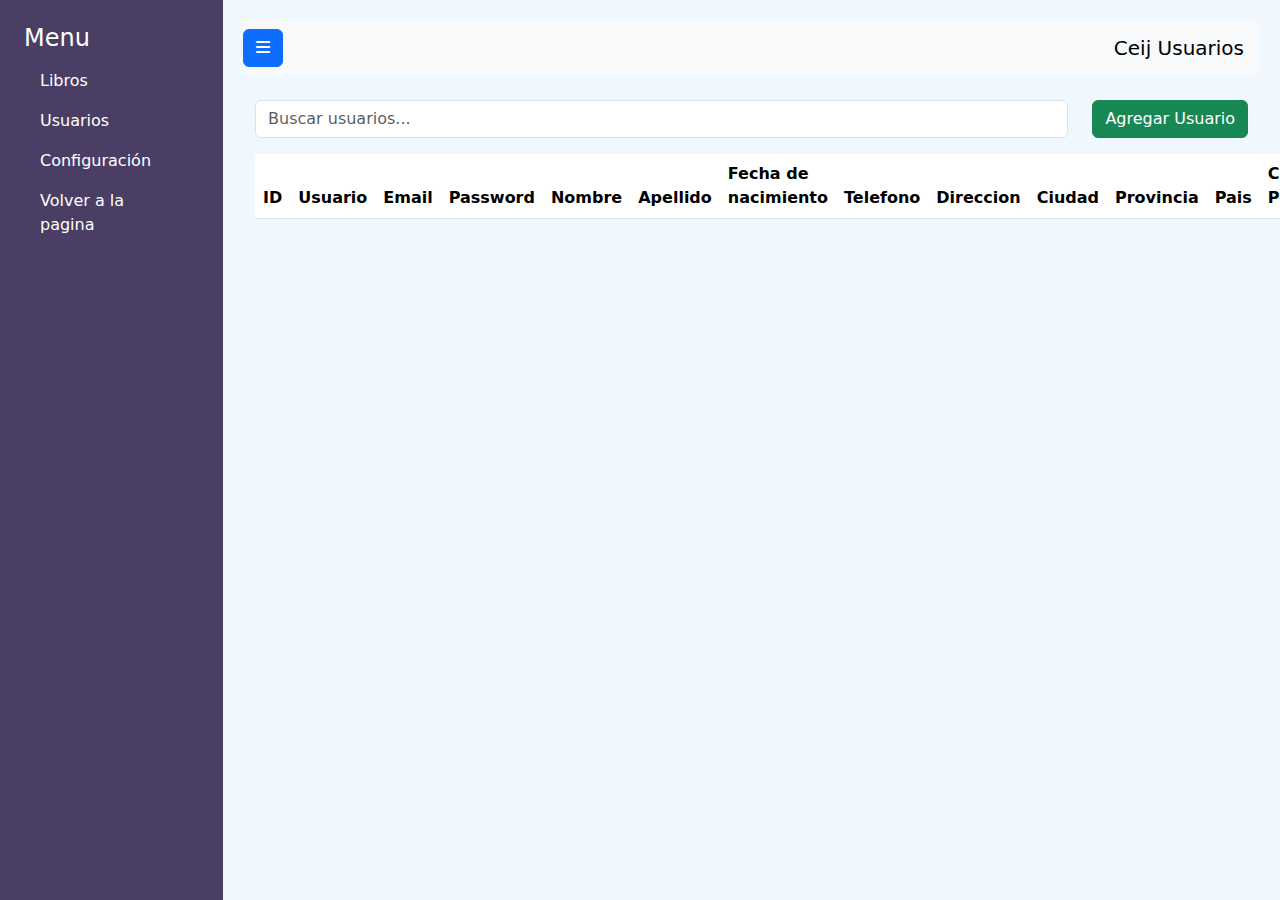
<file: usuarios.html>
<!DOCTYPE html>
<html lang="en">

<head>
    <meta charset="UTF-8">
    <meta name="viewport" content="width=device-width, initial-scale=1.0">
    <title>Ceij Users Dashboard</title>
    <link href="https://cdnjs.cloudflare.com/ajax/libs/font-awesome/6.0.0-beta3/css/all.min.css" rel="stylesheet">
    <link href="https://cdn.jsdelivr.net/npm/bootstrap@5.2.0/dist/css/bootstrap.min.css" rel="stylesheet">
    <link rel="stylesheet" href="./css/dashboard-style.css">
</head>

<body>
    <!-- Sidebar -->
    <nav id="sidebar" class="bg-dark text-white">
        <div class="p-4">
            <h4>Menu</h4>
            <ul class="nav flex-column">
                <li class="nav-item">
                    <a class="nav-link text-white" href="dashboard.html">Libros</a>
                </li>
                <li class="nav-item">
                    <a class="nav-link text-white" href="usuarios.html">Usuarios</a>
                </li>
                <li class="nav-item">
                    <a class="nav-link text-white" href="#">Configuración</a>
                </li>
                <li class="nav-item">
                    <a class="nav-link text-white" href="index.html">Volver a la pagina</a>
                </li>
            </ul>
        </div>
    </nav>

    <!-- Page Content -->
    <div id="content">
        <!-- Topbar -->
        <nav class="navbar navbar-expand-lg navbar-light bg-light">
            <button id="toggle-btn" class="btn btn-primary" type="button">
                <i class="fas fa-bars"></i>
            </button>
            <a class="navbar-brand" href="#">Ceij Usuarios</a>
        </nav>

        <!-- Main Content -->
        <div class="container mt-4">
            <div class="row mb-3">
                <div class="col">
                    <input type="text" class="form-control" placeholder="Buscar usuarios...">
                </div>
                <div class="col-auto">
                    <button class="btn btn-success" data-bs-toggle="modal" data-bs-target="#addUserModal">Agregar Usuario</button>
                </div>
            </div>

            <table class="table table-striped">
                <thead>
                    <tr>
                        <th>ID</th>
                        <th>Usuario</th>
                        <th>Email</th>
                        <th>Password</th>
                        <th>Nombre</th>
                        <th>Apellido</th>
                        <th>Fecha de nacimiento</th>
                        <th>Telefono</th>
                        <th>Direccion</th>
                        <th>Ciudad</th>
                        <th>Provincia</th>
                        <th>Pais</th>
                        <th>Codigo Postal</th>
                        <th>Rol</th>
                        <th>Estado</th>
                        <th>Acciones</th>
                    </tr>
                </thead>
                <tbody id="usersTableBody">
                    <!-- Filas de libros generadas dinámicamente -->
                </tbody>
            </table>
        </div>
    </div>

    <!-- View Users -->
    <div class="modal fade detalles" id="viewUserModal" tabindex="-1" aria-labelledby="viewUserModalLabel" aria-hidden="true">
        <div class="modal-dialog modal-fullscreen">
            <div class="modal-content">
                <div class="modal-header">
                    <h5 class="modal-title" id="viewUserModalLabel">Detalles del Libro</h5>
                    <button type="button" class="btn-close" data-bs-dismiss="modal" aria-label="Close"></button>
                </div>
                <div class="modal-body">
                    <div class="container-fluid">
                        <div class="row">
                            <div class="col-md-8">
                                <h5><strong>ID: </strong><span id="viewUserID"></span></h5>
                                <h5><strong>Usuario: </strong><span id="viewUserUser"></span></h5>
                                <h5><strong>Email: </strong><span id="viewUserEmail"></span></h5>
                                <h5><strong>Contraseña: </strong><span id="viewUserPass"></span></h5>
                                <h5><strong>Nombre: </strong><span id="viewUserNombre"></span></h5>
                                <h5><strong>Apellido: </strong><span id="viewUserUserName"></span></h5>
                                <h5><strong>Fecha de nacimiento: </strong> <span id="viewUserDate"></span></h5>
                                <h5><strong>Telefono: </strong> <span id="viewUserTelephone"></span></h5>
                                <h5><strong>Direccion: </strong> <span id="viewUserAndrew"></span></h5>
                                <h5><strong>Ciudad: </strong> <span id="viewUserCity"></span></h5>
                                <h5><strong>Provincia: </strong> <span id="viewUserProvince"></span></h5>
                                <h5><strong>Pais: </strong> <span id="viewUserCountry"></span></h5>
                                <h5><strong>Codigo Postal: </strong> <span id="viewUserPostalCode"></span></h5>
                                <h5><strong>Rol: </strong> <span id="viewUserRol"></span></h5>
                                <h5><strong>Estado: </strong> <span id="viewUserStatus"></span></h5>
                            </div>
                        </div>
                    </div>
                </div>
            </div>
        </div>
    </div>

    <!-- Add User Modal-->
    <!-- <div class="modal fade agregar" id="addUserModal" tabindex="-1" aria-labelledby="addUserModalLabel" aria-hidden="true">
        <div class="modal-dialog modal-fullscreen">
            <div class="modal-content">
                <div class="modal-header">
                    <h5 class="modal-title" id="addUserModalLabel">Agregar Nuevo Usuario</h5>
                    <button type="button" class="btn-close" data-bs-dismiss="modal" aria-label="Close"></button>
                </div>
                <div class="modal-body container-fluid">
                    <div class="row">
                        <form id="addUserForm" class="col-md-8 px-5" enctype="multipart/form-data">
                            <div class="mb-3">
                                <label for="User" class="form-label">Usuario</label>
                                <input type="text" name="usuario" class="form-control" id="User" required>
                            </div>
                            <div class="mb-3">
                                <label for="userEmail" class="form-label">Email</label>
                                <input type="email" name="email" class="form-control" id="userEmail" required>
                            </div>
                            <div class="mb-3">
                                <label for="userPassword" class="form-label">Password</label>
                                <input type="password" name="password" class="form-control" id="userPassword" required>
                            </div>
                            <div class="mb-3">
                                <label for="userName" class="form-label">Nombre</label>
                                <input type="text" name="name" class="form-control" id="userName" required>
                            </div>
                            <div class="mb-3">
                                <label for="userUsername" class="form-label">Apellido</label>
                                <input type="text" name="username" class="form-control" id="userUsername" required>
                            </div>
                            <div class="mb-3">
                                <label for="userDateTime" class="form-label">Fecha de nacimiento</label>
                                <input type="date" name="date" id="userDateTime" class="form-control">
                            </div>
                            <div class="mb-3">
                                <label for="userTelephone" class="form-label">Telefono</label>
                                <input type="number" name="telephone" class="form-control" id="userTelephone" required>
                            </div>
                            <div class="mb-3">
                                <label for="userDirection" class="form-label">Direccion</label>
                                <input type="text" name="direction" class="form-control" id="userDirection" required>
                            </div>
                            <div class="mb-3">
                                <label for="userCity" class="form-label">Ciudad</label>
                                <input type="text" name="city" class="form-control" id="userCity" required>
                            </div>
                            <div class="mb-3">
                                <label for="userProvince" class="form-label">Provincia</label>
                                <input type="text" name="province" class="form-control" id="userProvince" required>
                            </div>
                            <div class="mb-3">
                                <label for="userPais" class="form-label">Pais</label>
                                <input type="text" name="pais" class="form-control" id="userPais" required>
                            </div>
                            <div class="mb-3">
                                <label for="userPostalCode" class="form-label">Codigo Postal</label>
                                <input type="number" name="postalcode" class="form-control" id="userPostalCode" required>
                            </div>
                            <div class="mb-3">
                                <label for="userRol" class="form-label">Rol</label>
                                <select name="rol" class="form-select" id="userRol" required>
                                    <option value="cliente">Cliente</option>
                                    <option value="administrador">Administrador</option>
                                </select>
                            </div>
                            <div class="mb-3">
                                <label for="userState" class="form-label">Estado</label>
                                <select name="state" class="form-select" id="userState" required>
                                    <option value="activo">Activo</option>
                                    <option value="inactivo">Inactivo</option>
                                </select>
                            </div>
                            <button type="submit" class="btn btn-primary">Guardar</button>
                        </form>
                    </div>
                </div>
            </div>
        </div>
    </div> -->
    <!-- Edit User Modal -->
    <!-- <div class="modal fade agregar" id="editUserModal" tabindex="-1" aria-labelledby="editUserModalLabel" aria-hidden="true">
        <div class="modal-dialog modal-fullscreen">
            <div class="modal-content">
                <div class="modal-header">
                    <h5 class="modal-title" id="editUserModalLabel">Editar Usuario</h5>
                    <button type="button" class="btn-close" data-bs-dismiss="modal" aria-label="Close"></button>
                </div>
                <div class="modal-body container-fluid">
                    <div class="row">
                        <form id="editUserForm" class="col-md-8 px-5" enctype="multipart/form-data">
                            <div class="mb-3">
                                <label for="User" class="form-label">Usuario</label>
                                <input type="text" name="usuario" class="form-control" id="User" required>
                            </div>
                            <div class="mb-3">
                                <label for="userEmail" class="form-label">Email</label>
                                <input type="email" name="email" class="form-control" id="userEmail" required>
                            </div>
                            <div class="mb-3">
                                <label for="userPassword" class="form-label">Password</label>
                                <input type="password" name="password" class="form-control" id="userPassword" required>
                            </div>
                            <div class="mb-3">
                                <label for="userName" class="form-label">Nombre</label>
                                <input type="text" name="name" class="form-control" id="userName" required>
                            </div>
                            <div class="mb-3">
                                <label for="userUsername" class="form-label">Apellido</label>
                                <input type="text" name="username" class="form-control" id="userUsername" required>
                            </div>
                            <div class="mb-3">
                                <label for="userDateTime" class="form-label">Fecha de nacimiento</label>
                                <input type="datetime" name="date" id="userDateTime" class="form-control">
                            </div>
                            <div class="mb-3">
                                <label for="userTelephone" class="form-label">Telefono</label>
                                <input type="text" name="telephone" class="form-control" id="userTelephone" required>
                            </div>
                            <div class="mb-3">
                                <label for="userDirection" class="form-label">Direccion</label>
                                <input type="text" name="direction" class="form-control" id="userDirection" required>
                            </div>
                            <div class="mb-3">
                                <label for="userCity" class="form-label">Ciudad</label>
                                <input type="text" name="city" class="form-control" id="userCity" required>
                            </div>
                            <div class="mb-3">
                                <label for="userProvince" class="form-label">Provincia</label>
                                <input type="text" name="province" class="form-control" id="userProvince" required>
                            </div>
                            <div class="mb-3">
                                <label for="userPais" class="form-label">Pais</label>
                                <input type="text" name="pais" class="form-control" id="userPais" required>
                            </div>
                            <div class="mb-3">
                                <label for="userPostalCode" class="form-label">Codigo Postal</label>
                                <input type="text" name="postalcode" class="form-control" id="userPostalCode" required>
                            </div>
                            <div class="mb-3">
                                <label for="userRol" class="form-label">Rol</label>
                                <select name="rol" class="form-select" id="userRol" required>
                                    <option value="cliente">Cliente</option>
                                    <option value="administrador">Administrador</option>
                                </select>
                            </div>
                            <div class="mb-3">
                                <label for="userState" class="form-label">Estado</label>
                                <select name="state" class="form-select" id="userState" required>
                                    <option value="activo">Activo</option>
                                    <option value="inactivo">Inactivo</option>
                                </select>
                            </div>
                            <button type="submit" class="btn btn-primary">Actualizar</button>
                        </form>
                    </div>
                </div>
            </div>
        </div>
    </div> -->
    
    <script src="https://cdn.jsdelivr.net/npm/bootstrap@5.2.0/dist/js/bootstrap.bundle.min.js"></script>
    <script src="js/sweetalert2.all.min.js"></script>
    <script src="js/users.js"></script>
    <!-- <script src="./js/api_requests.js"></script> -->
</body>
</html>
</file>
<file: css/estilos.css>
@import url('https://fonts.googleapis.com/css2?family=Poppins:ital,wght@0,100;0,200;0,300;0,400;0,500;0,600;0,700;0,800;0,900;1,100;1,200;1,300;1,400;1,500;1,600;1,700;1,800;1,900&display=swap');

*{
    box-sizing: border-box;
    margin: 0;
    padding: 0;
    font-family: "Poppins", sans-serif;
}

body{
    background-color: aliceblue;
}

a{
    text-decoration: none;
    color: black;
}

/* HEADER */

.contenedor-header{
    display: flex;
    justify-content: space-evenly;
    align-items: center;
    margin-top: 10px;
}

.contenedor-header-imagen img{
    width: 80px;
    border-radius: 20px;
}

.contenedor-header-buscador form input{
    width: 300px;
}

.contenedor-header-autentificacion a{
    font-weight: bold;
}

.contenedor-header-autentificacion a:hover{
    color: #E35164;
}

.contenedor-header-carrito .carrito:hover{
    color: #E35164;
}

/* NAV */

.color-nav{
    background-color: #448A92;
    margin-top: 20px;
}

.dropdown-menu a:hover{
    color: #E35164;
}

.nav-item:hover{
    font-weight: bold;
}

.nav-link:hover, .active:hover{
    color: #E35164;
}

/* MAIN */


.contenedor-carrusel,.carrusel-item{
    height: 700px;
}

.contenedor-main-imagen{
    display: flex;
    align-items: center;
    justify-content: center;
    margin-top: 10px;
    padding: 10px;
    gap: 10px;
}

.contenedor-main-imagen img{
    width: 80px;
}

.contenedor-preguntas-frecuentes{
    display: flex;
    justify-content: space-evenly;
    align-items: center;
}

.contenedor-preguntas-frecuentes img{
    width: 400px;
}

.contenedor-sobre-nosotros{
    display: flex;
    justify-content: center;
    align-items: center;
}

.contenedor-info-nosotros{
    width: 50%;
    margin: 30px;
}

.contenedor-info-nosotros h2,p,.titulo-quienes-somos{
    text-align: center;
}

.titulo-quienes-somos{
    margin-bottom: 30px;
}

.contenedor-quienes-somos{
    display: flex;
    justify-content: center;
    align-items: center;
    margin-left: 80px;
    margin: 50px;
}

.contenedor-quienes-somos img{
    width: 150px;
}

.quienes-somos{
    text-align: center;
}

.contenedor-form-contactenos{
    display: flex;
    justify-content: center;
    margin: 30px;
}

.campos-formulario label{
    margin: 10px;
}

.campos-formulario input, textarea{
    width: 800px;
    display: block;
    height: 40px;
    border-radius: 8px;
    padding: 5px;
    border: #448A92 solid 2px;
}

.campos-formulario textarea{
    height: 100px;
}

/* FOOTER */

.footer{
    background-color: #448A92;
    position: absolute;
    width: 100%;
    margin-top: 10px;
}

.footer p{
    color: black;
    font-weight: bold;
}

.contenedor-footer{
    display: flex;
    justify-content: space-evenly;
}

.contenedor-footer .titulo{
    display: flex;
    align-items: center;
}

.contenedor-footer .redes a{
    margin: 10px;
}

.contenedor-footer .redes a:hover{
    color: #E35164;
}

.contenedor-footer .pagos img{
    width: 40px;
}

.contenedor-footer .pagos .mercado-pago{
    width: 70px;
}

/* CATÁLOGO */
.catalogo-grid div{
    display: flex; /*Agregado para usar justify-content: center y align-items: center;*/
    border: 2px black solid;
    height: 200px;
    text-align: center; /*Agregado para alinear textos extensos*/
    justify-content: center;
    align-items: center;
    flex-grow: 1; /*Agregado para que las palabras se ajusten al contenedor ATENCION no parece responsive aun*/

}

.catalogo-grid{
    gap: 10px;

}

.catalogo-grid a{
    font-size: 48px;
    font-weight: bold;
    color: white;
    text-shadow: 5px 3px blue, 0px 0px white;

}

.catalogo-grid a:hover{
    font-size: 64px; /* Agrandamos la letra un 20% */
    color: green; /* Cambiamos el color a verde */

}

/* Cards Productos */
.product-wap { 
    box-shadow: 0px 5px 10px 0px rgba(0, 0, 0, 0.10);
}

.card-img{
    height: 20vw;
}

.card-body{
    height: 300px;
}

.card.product-wap .card .product-overlay {
  background: rgba(0,0,0,.2);
  visibility: hidden;
  opacity: 0;
  transition: .3s;
}
.card.product-wap:hover .card .product-overlay {
  visibility: visible;
  opacity: 1;
}

.card.product-wap a { color: #000;}
    #carousel-related-product .slick-slide:focus { outline: none !important;}
    #carousel-related-product .slick-dots li button:before {
    font-size: 15px;
    margin-top: 20px;
}

.btn-product-actions{
    background-color: #E35164;
}

.btn-product-actions:hover{
    background-color: #E57285;
    border: 1px solid rgba(100, 200, 250, 0.70);
}

.text-product-actions{
    color: #fff;
}

.card p{
    text-align: left;
}


/* RESPONSIVE (Media queries)*/
@media (min-width: 412px) and (max-width: 599px) {
    .contenedor-header{
        display: flex;
        justify-content: space-evenly;
    }
    .contenedor-header-buscador form input{
        display: none;
    }
    .btn-buscador{
        display: none;
    }
    .contenedor-carrusel,.carrusel-item{
        height: 200px;
    }
    .contenedor-preguntas-frecuentes{
        display: inline;
        text-align: center;
    }
    .contenedor-preguntas-frecuentes img{
        width: 50%;
    }
    .contenedor-sobre-nosotros{
        display: flex;
        flex-direction: column;
    }
    .contenedor-info-nosotros{
        width: 90%;
    }
    .contenedor-sobre-nosotros-imagen, .contenedor-quienes-somos-imagen{
        text-align: center;
    }
    .contenedor-sobre-nosotros-imagen img{
        width: 400px;
    }
    .contenedor-quienes-somos{
        display: flex;
        flex-direction: column;
        text-align: center;
        
    }
    .quienes-somos{
        margin-top: 15px;
    }
    .campos-formulario label{
        margin: 10px;
    }
    
    .campos-formulario input, textarea{
        width: 400px;
        border-radius: 8px;
        padding: 5px;
        border: #448A92 solid 2px;
    }
    .contenedor-footer{
        display: inline;
        text-align: center;
    }
    .contenedor-footer .titulo{
        display: flex;
        justify-content: center;
    }
}

@media (min-width: 600px) and (max-width: 674px) {
    .contenedor-header{
        display: flex;
        justify-content: space-evenly;
    }
    .contenedor-header-buscador form input{
        display: none;
    }
    .btn-buscador{
        display: none;
    }
    .contenedor-carrusel,.carrusel-item{
        height: 250px;
    }
    .contenedor-sobre-nosotros{
        display: inline;
    }
    .contenedor-sobre-nosotros-imagen img{
        width: 400px;
    }
    .contenedor-info-nosotros{
        width: 95%;
    }
    .contenedor-sobre-nosotros-imagen, .contenedor-quienes-somos-imagen{
        text-align: center;
    }
    .contenedor-quienes-somos{
        display: inline;
        margin: 130px;
    }
    .campos-formulario input, textarea{
        width: 500px;
        border-radius: 8px;
        padding: 5px;
        border: #448A92 solid 2px;
    }
    .contenedor-footer{
        display: inline;
        text-align: center;
    }
    .contenedor-footer .titulo{
        display: flex;
        justify-content: center;
    }
}

@media (min-width: 675px) and (max-width: 850px) {
    .contenedor-header{
        display: flex;
        justify-content: space-evenly;
    }
    .contenedor-header-buscador form input{
        display: none;
    }
    .btn-buscador{
        display: none;
    }
    .contenedor-carrusel,.carrusel-item{
        height: 400px;
    }
    .contenedor-sobre-nosotros-imagen img{
        width: 300px;
        margin-left: 10px;
    }
    .campos-formulario input, textarea{
        width: 600px;
        border-radius: 8px;
        padding: 5px;
        border: #448A92 solid 2px;
    }
}
</file>
<file: css/dashboard-style.css>
body {
    display: flex;
    height: 100vh;

    background-color: aliceblue;
}

li a{
    color: grey !important;
}

li .active:hover{
    color: #E35164 !important;
}

#sidebar {
    width: 250px;
    transition: all 0.3s;

    background-color: #4A3E64 !important;
}

#sidebar.collapsed {
    width: 0;
}

#sidebar.sidebar-hidden {
    display: none; /* Oculta la barra lateral completamente */
}

#content {
    flex-grow: 1;
    padding: 20px;
    overflow: auto;
}

#toggle-btn {
    margin-right: auto;
}

.navbar {
    display: flex;
    justify-content: center;
    align-items: center;
}

<<<<<<< HEAD
.navbar-expand-lg{
    background-color: #448A92 !important;
    margin: 0;
    padding: 10px;
=======
.nav-item:hover{
    background-color: #0D6EFD;
    border-radius: 10px;
>>>>>>> 2a3ed5cf76bc8a8def3d981c64a8dd5fe1400499
}

.navbar-brand {
    position: absolute;
    left: 50%;
    transform: translateX(-50%);

    
}

#image-preview{
    display: none;
}

.btn-danger{
    background-color: #E35164 !important;
    border-color: #E35164 !important;
}

.btn-primary{
    background-color: #448A92 !important;
    border-color: #448A92 !important;
}

.btn-success, .btn-secondary{
    background-color: #4A3E64 !important;
    border-color: #4A3E64 !important;
}

.btn-close:hover{
    background-color: #E35164 !important;
}

.modal-body{
    background-color: aliceblue;
}

.detalles, .agregar{
    color: #4A3E64;
}

.detalles{
    height: auto;
}

.detalles .col-md-8{
    display: flex;
    flex-direction: column;
    justify-content: space-between;
}

.detalles .col-md-4{
    text-align: center;
}

.detalles .col-md-4 img{
    border: 2px solid #448A92;
}

.agregar form{
    width: 100%;
}
</file>
